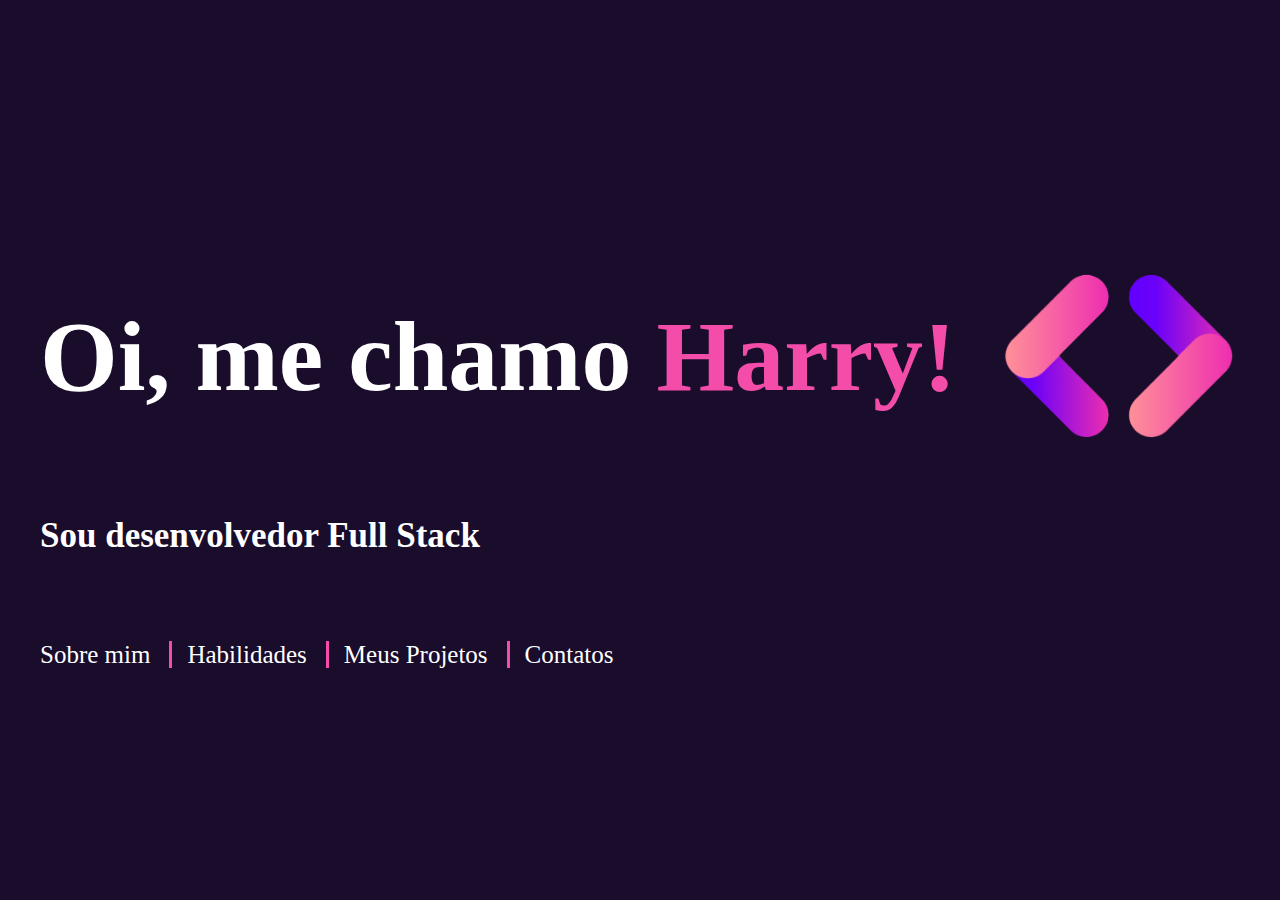
<file: portifolioTDS-main/index.html>
<!DOCTYPE html> <!--Tipo do meu documento-->
<html> <!--Guardar todo o meu conteúdo-->
    <head> <!--Guarda as configurações da página-->
        <meta charset="UTF-8"/> <!--Configura os caracteres especiais-->
        <title>Meu Portifólio</title> <!--Titulo da página-->
        <link rel="stylesheet" href="./style.css">
        <meta name="viewport" content="width=device-width, initial-scale=1.0">
    </head>
    <body class="body-home"><!--Guarda o corpo(informações) da página-->
        <!-- <header></header> --> <!--Cabeçalho da página-->
        <main> <!--Corpo (conteúdo geral) da página-->
            <div class="container-home"> <!--Divide o site em pequenas partes-->
                <h1 class="titulo-principal"><!--Titulo indo de h1 até h6-->
                    Oi, me chamo <span>Harry!</span>
                </h1> 
                <!--img é uma tag para imagem-->
                <!--O "src" indica o caminho da imagem a ser exibida-->
                <!--O "alt" é a legenda de descrição da imagem-->
                <img src="./images/logo.png" alt="Logo site"/> 
            </div>
            <h3 class="titulo-secundario">Sou desenvolvedor Full Stack</h3>
        </main>
        <footer> <!--Rodapé da página-->
            <nav class="menu"> <!--a tag nav é usada para agrupar links-->
                <!--A tag "a" serve para criar links dentro do site-->
                <a href="/sobreMim.html">Sobre mim</a> 
                <a href="/habilidades.html">Habilidades</a>
                <a href="/meusProjetos.html">Meus Projetos</a>
                <a href="/contatos.html">Contatos</a>
            </nav>
        </footer>
    </body> 
</html>
</file>
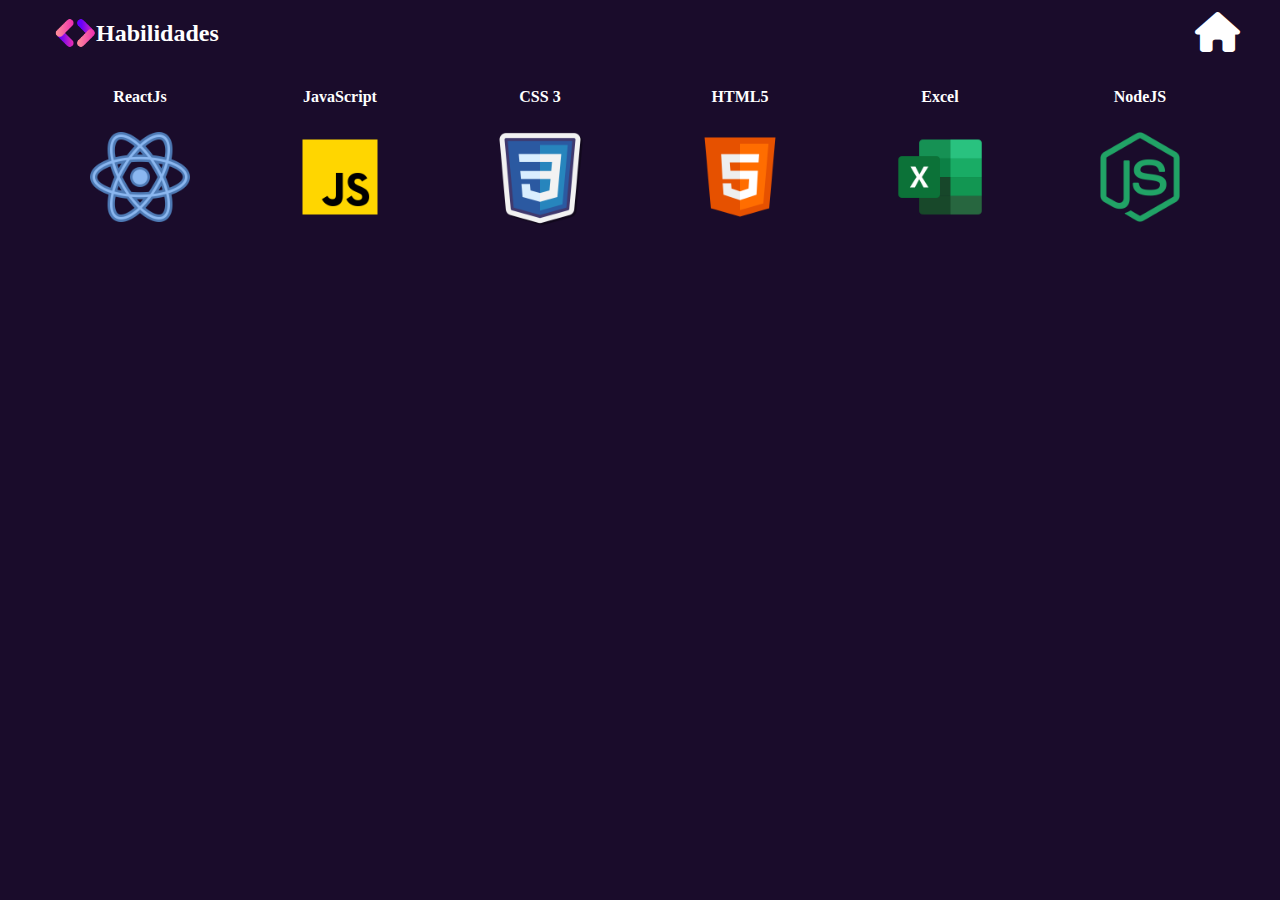
<file: portifolioTDS-main/habilidades.html>
<!DOCTYPE html> 
<html>
    <head>
        <meta charset="UTF-8"/>
        <title>Habilidades</title>
        <meta name="viewport" content="width=device-width, initial-scale=1.0">
        <link rel="stylesheet" href="./style.css">
        <link href="https://cdnjs.cloudflare.com/ajax/libs/font-awesome/6.0.0-beta3/css/all.min.css" rel="stylesheet"/>
    </head>
    <body>
        <header class="header-principal">
            <div class="title-header">
            <img src="./images/logo.png" alt="Logo Site">
            <h2>Habilidades</h2>
            </div>
            <a href="/index.html" class="link-icon">
                <i class="fa-solid fa-house"></i>
            </a>
        </header>
        <main class="main-img" > 
            <div class="card-img">
                <h4>ReactJs</h4>
                <img src="./images/reactjs.png" alt="React Js">
            </div>
            <div class="card-img"> 
                <h4>JavaScript</h4>
                <img src="./images/javascript.png" alt="JavaScript">
            </div>
            <div class="card-img">
                <h4>CSS 3</h4>  
                <img src="./images/css.png" alt="CSS 3">
            </div>
            <div class="card-img">  
                <h4>HTML5</h4>
                <img src="./images/html.png" alt="HTML 5">
            </div>
            <div class="card-img">
                <h4>Excel</h4>
                <img src="./images/excel.png" alt="Excel">   
            </div>
            <div class="card-img">
                <h4>NodeJS</h4>
                <img src="./images/nodejs.png" alt="NodeJS">
            </div>
        </main>
        </body>
</html>
</file>
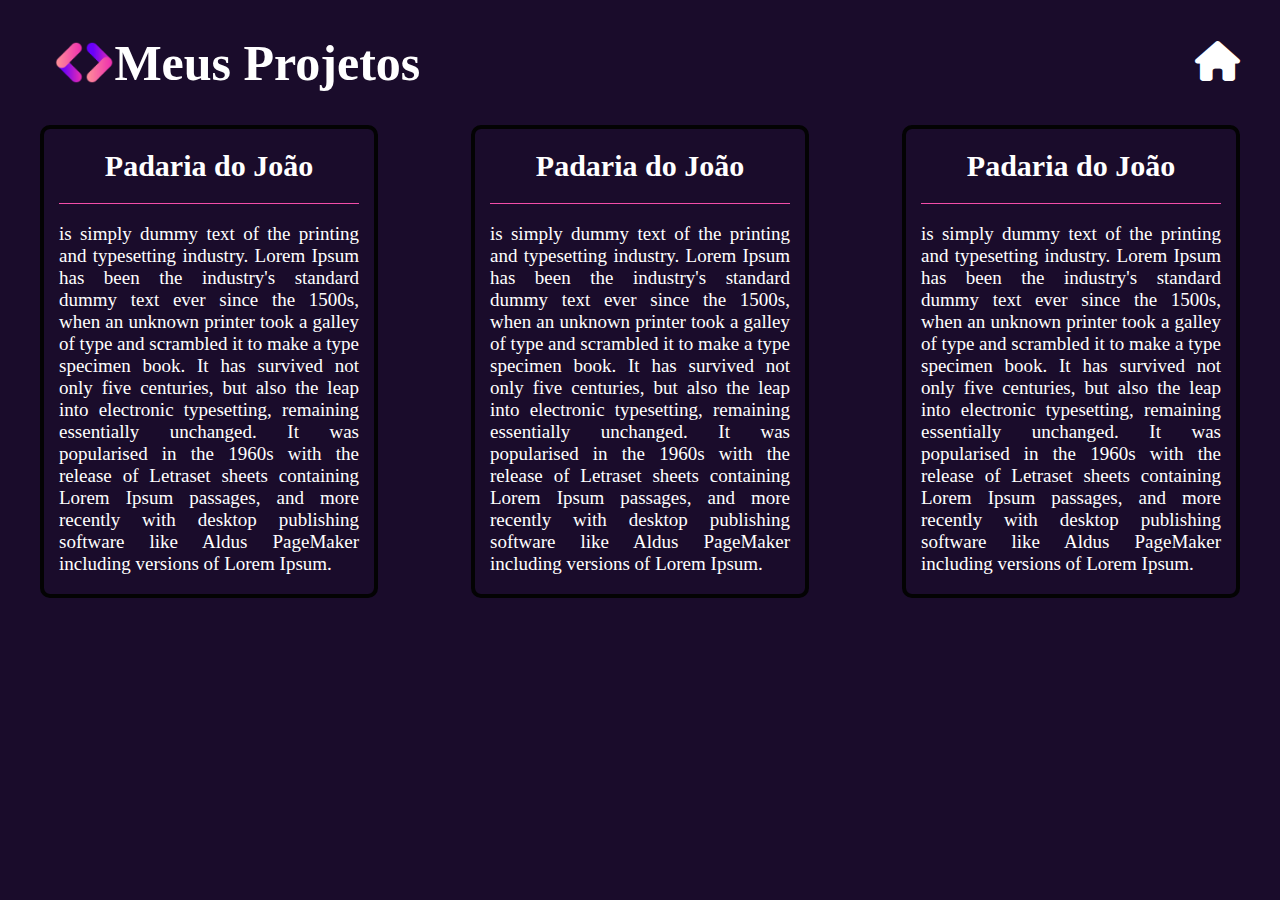
<file: portifolioTDS-main/meusProjetos.html>
<!DOCTYPE html>
<html>
    <head>
        <meta charset="UTF-8"/>
        <title>Meus Projetos</title>
        <link rel="stylesheet" href="./style.css">
        <meta name="viewport" content="width=device-width, initial-scale=1.0">
        <link href="https://cdnjs.cloudflare.com/ajax/libs/font-awesome/6.0.0-beta3/css/all.min.css" rel="stylesheet" />
    </head>
    <body>
    <header class="header-principal">
        <div class="title-header">
        <img src="./images/logo.png" alt="Logo Site">
        <h1>Meus Projetos</h1>
        </div>
        <a href="/index.html" class="link-icon">
            <i class="fa-solid fa-house"></i>
        </a>
    </header>
        <main class="main-projeto" >
            <div class="card-projeto">
                <h3>Padaria do João</h3>
                <p> is simply dummy text of the printing and typesetting industry. Lorem Ipsum has been the industry's standard dummy text ever since the 1500s, when an unknown printer took a galley of type and scrambled it to make a type specimen book. It has survived not only five centuries, but also the leap into electronic typesetting, remaining essentially unchanged. It was popularised in the 1960s with the release of Letraset sheets containing Lorem Ipsum passages, and more recently with desktop publishing software like Aldus PageMaker including versions of Lorem Ipsum.</p>
            </div>
            <div class="card-projeto">
                <h3>Padaria do João</h3>
                <p> is simply dummy text of the printing and typesetting industry. Lorem Ipsum has been the industry's standard dummy text ever since the 1500s, when an unknown printer took a galley of type and scrambled it to make a type specimen book. It has survived not only five centuries, but also the leap into electronic typesetting, remaining essentially unchanged. It was popularised in the 1960s with the release of Letraset sheets containing Lorem Ipsum passages, and more recently with desktop publishing software like Aldus PageMaker including versions of Lorem Ipsum.</p>
            </div>
            <div class="card-projeto">
                <h3>Padaria do João</h3>
                <p> is simply dummy text of the printing and typesetting industry. Lorem Ipsum has been the industry's standard dummy text ever since the 1500s, when an unknown printer took a galley of type and scrambled it to make a type specimen book. It has survived not only five centuries, but also the leap into electronic typesetting, remaining essentially unchanged. It was popularised in the 1960s with the release of Letraset sheets containing Lorem Ipsum passages, and more recently with desktop publishing software like Aldus PageMaker including versions of Lorem Ipsum.</p>
            </div>
        </main>
    </body>
</html>
</file>
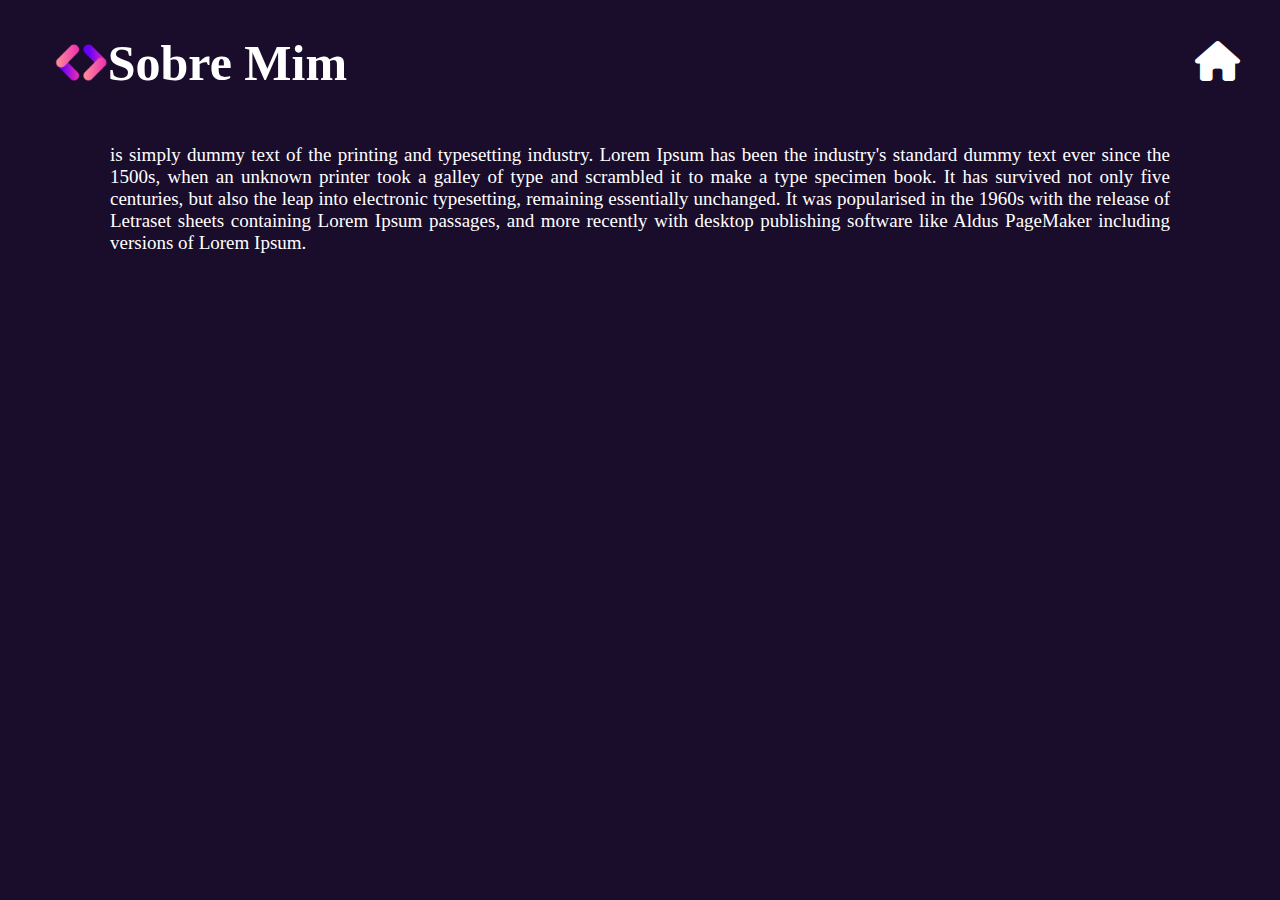
<file: portifolioTDS-main/sobreMim.html>
<!DOCTYPE html>
<html>
    <head>
        <meta charset="UTF-8"/>
        <title>Sobre Mim</title>
        <link rel="stylesheet" href="./style.css">
        <meta name="viewport" content="width=device-width, initial-scale=1.0">
        <link href="https://cdnjs.cloudflare.com/ajax/libs/font-awesome/6.0.0-beta3/css/all.min.css" rel="stylesheet" />
    </head>
    <body>
        <header class="header-principal">
            <div class="title-header">
            <img src="./images/logo.png" alt="Logo Site">
            <h1>Sobre Mim</h1>
            </div>
            <a href="/index.html" class="link-icon">
                <i class="fa-solid fa-house"></i>
            </a>
        </header>
        <main class="main-info">
            <p> is simply dummy text of the printing and typesetting industry. Lorem Ipsum has been the industry's standard dummy text ever since the 1500s, when an unknown printer took a galley of type and scrambled it to make a type specimen book. It has survived not only five centuries, but also the leap into electronic typesetting, remaining essentially unchanged. It was popularised in the 1960s with the release of Letraset sheets containing Lorem Ipsum passages, and more recently with desktop publishing software like Aldus PageMaker including versions of Lorem Ipsum.</p>
        </main>
    </body>
</html>
</file>
<file: portifolioTDS-main/style.css>
/*padronização para TODOS os elementos*/
* {
    color: #ffffff; /*cor da letra(fonte)*/
    font-family: 'Segoe UI', 'Roboto';
}

/*estilizando o body*/
body {
    background-color: #1a0c2b; /*cor de fundo*/
    min-height: 100vh;
    margin: 0;
    display: flex;
    flex-direction: column;
    padding: 0 40px;
}

.body-home{
    justify-content: center;
}

.titulo-principal {
    font-size: 100px;
}

.titulo-principal span{
    color: #F34DA9;
}

.container-home {
    display: flex; /*permite movimentar os elementos*/
    align-items: center; /*centraliza verticalmente*/
    justify-content: space-between;
}

.container-home img {
    width: 20%; /*largura*/
    height: 20%; /*altura*/
}

.titulo-secundario{
    font-size: 35px;
}

.menu{
    margin-top: 50px;
}

.menu a{
    text-decoration: none;
    font-size: 25px;
    border-left: #F34DA9 3px solid;
    padding: 0 15px;
}

.menu a:first-child{
    border: none;
    padding-left: 0;
}

.header-principal{
    display: flex;
    justify-content: space-between;
    align-items: center;
}

.title-header{
    display: flex;
    align-items: center;
}

.title-header img{
    width: 10%;
    height: 30%;
    margin-left: 15px;
}

.title-header h1{
    font-size: 50px;
}

p{
    font-size: 19px;
    text-align: justify;
}

.main-info{
    margin:0 70px;
}

.link-icon{
    font-size: 40px;
}
.link-icon i:hover{
    color:#F34DA9;
}

.card-projeto{
    background-color: #1a0c2b;
    border: 4px rgb(3, 3, 3) solid;
    padding: 0 15px;
    border-radius: 10px;
    width: 25%;
}

.card-projeto h3{
    border-bottom: 1px #F34DA9 solid;
    padding: 20px 0;
    margin:0px;
    text-align: center;
    font-size: 30px;
}

.main-projeto{
    display:flex;
    justify-content: space-between;
}

.main-img{
    display: flex;
    justify-content: space-around;
}

.card-img{
    width: 18%;
    display: flex;
    flex-direction: column;
    align-items: center;
}

.card-img img{
    width: 50%;
}

.main-contatos{
    display: flex;
    justify-content: space-around;
}

.div1-contatos{
    display: flex;
    flex-direction: column;
    justify-content:center;
    align-items: center;
}

.div1-contatos h2{
    font-size: 30px;
}

.div1-contatos a{
    font-size: 25px;
    text-decoration: none;
    display: flex;
    align-items: center;
}
.div1-contatos a:hover{
    color: #F34DA9;
}
.icon-contatos, .fa-brands, .fab{
    font-size: 40px;
    color: #F34DA9;
    margin-right: 5px;
}

.icons-contatos{
    margin: 20px 0;
}

.div2-contatos{
    width: 50%;
    max-width: 400px;
}
.div2-contatos h2{
    font-size: 30px;
    text-align: center;
}

.input-grupo{
    display: flex;
    flex-direction: column;
}

.input-grupo label{
    margin-bottom: 5px;
    font-weight: bold;
    margin-top: 10px;
}

.input-grupo input, .input-grupo textarea{
    padding: 10px;
    border: 1px solid #ccc;
    border-radius: 5px;
    color: #1a0c2b;
    box-sizing: border-box;
}
.envia-form{
    margin-top: 15px;
    width: 100%;
    padding: 10px;
    background-color: rgb(44, 43, 43);
    font-size: 16px;
    border:none;
    border-radius: 5px;
    cursor: pointer;
}

.envia-form:hover{
    background-color:rgb(83, 79, 79) ;
}
/* Extra small devices (phones, 600px and down) */
@media only screen and (max-width: 600px) {
    .titulo-principal{
        font-size: 90%;
    }
    .container-home{
        flex-direction: column-reverse;
        justify-content: center;
        text-align: center;
    }

    .container-home img{
        width: 50%;
    }

    .titulo-secundario{
        font-size: 15px;
        text-align: center;
    }
    .menu a{
        font-size: 15px;
        border-bottom: #ffffff 1px solid;
        border-left: none;
        padding: 0;
        margin: 3px 0;
    }
    .menu a:first-child{
        border-bottom: #ffffff 1px solid;
    }

    
    .menu{
        display: flex;
        flex-direction: column;
    }
    
    .title-header h1{
        font-size: 25px;
    }

    .link-icon{
        font-size: 20px;
    }

    body{
        padding: 0 20px;
    }

    .main-info{
        margin: 0 10px;
    }
    
    p{
        font-size: 12px;
    }
    .main-projeto{
        flex-direction: column;
    }

    .card-projeto{
        width: auto;
        margin-bottom: 15px;
    }
    .card-projeto h3{
        font-size: 20px;
        padding: 5px 0;
    }

    .main-img{
        flex-direction: column;
        align-items: center;
        margin-bottom: 20px;
    
    }

    .main-img img{
        width: 80%;
    }

    .main-habilidade{
        flex-direction: column;
        align-items: center;
        margin-bottom: 20px;

    }
    .div-habilidades{
        width: 50%;
    }

    .main-contatos{
        flex-direction: column-reverse;

    }

    .div2-contatos{
        width: 100%;
    }

    .div1-contatos h2, .div2-contatos h2{
        font-size: 20px;
    }

    .input-grupo, .input-grupo textarea, .envia-form{
        padding: 5px;
    }
    
    .icon-contatos{
        margin: 0;
    }

    .div1-contatos a{
        font-size: 16px;
    }

    .icon-contatos, .fa-brands, .fab{
        font-size: 30px;
    }

    .div1-contatos h2{
        margin-top: 30px;
        margin-bottom: 10px;
    }
}

/* Small devices (portrait tablets and large phones, 600px and up) */
@media only screen and (min-width: 600px) {}

/* Medium devices (landscape tablets, 768px and up) */
@media only screen and (min-width: 768px) {}
</file>
